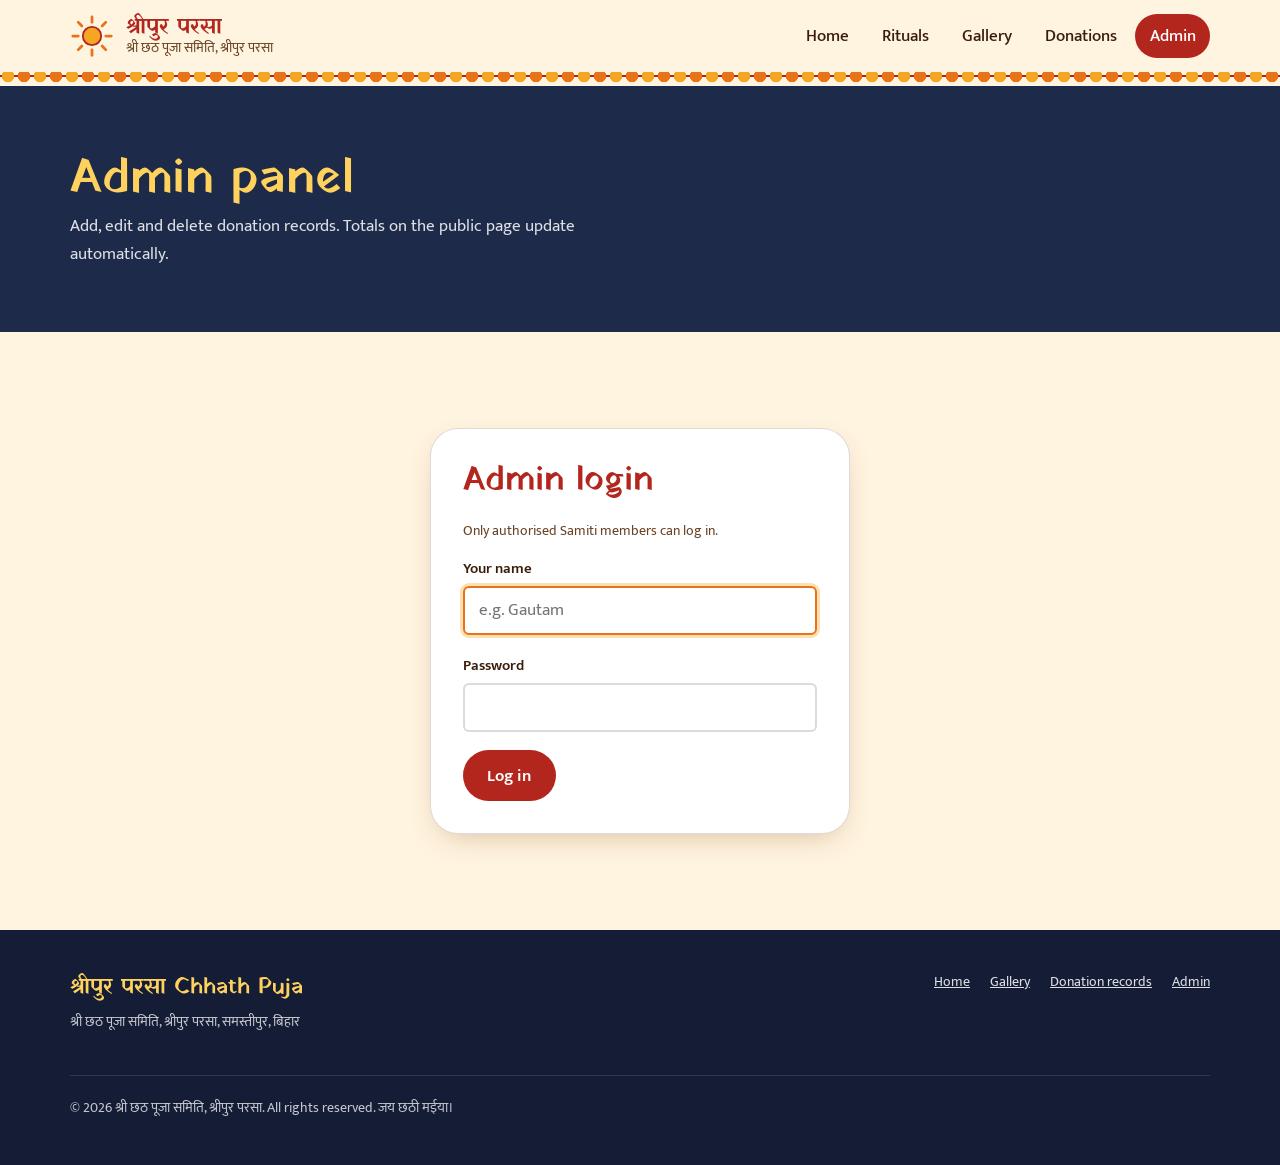
<file: admin.html>
<!DOCTYPE html>
<html lang="en-IN">

<head>
  <meta charset="UTF-8">
  <meta name="viewport" content="width=device-width, initial-scale=1">
  <meta name="robots" content="noindex, nofollow">
  <title>Admin Panel | Chhath Puja, Shreepur Parsa</title>
  <link rel="manifest" href="manifest.webmanifest">
  <meta name="theme-color" content="#B3261E">
  <link rel="apple-touch-icon" href="images/icons/apple-touch-icon.png">
  <meta name="apple-mobile-web-app-capable" content="yes">
  <meta name="apple-mobile-web-app-title" content="छठ पूजा">

  <link rel="preconnect" href="https://fonts.googleapis.com">
  <link rel="preconnect" href="https://fonts.gstatic.com" crossorigin>
  <link href="https://fonts.googleapis.com/css2?family=Mukta:wght@400;500;600;700&family=Yatra+One&display=swap"
    rel="stylesheet">

  <link rel="stylesheet" href="css/style.css">
  <link rel="stylesheet" href="css/extra.css">
</head>

<body data-page="admin">
  <a class="skip-link" href="#main">Skip to content</a>

  <!-- ===================== HEADER ===================== -->
  <header class="site-header">
    <div class="container header-inner">
      <a class="brand" href="index.html" aria-label="Home">
        <svg class="brand-sun" viewBox="0 0 48 48" aria-hidden="true">
          <g stroke="#e8731a" stroke-width="3" stroke-linecap="round">
            <line x1="24" y1="3" x2="24" y2="9" />
            <line x1="24" y1="39" x2="24" y2="45" />
            <line x1="3" y1="24" x2="9" y2="24" />
            <line x1="39" y1="24" x2="45" y2="24" />
            <line x1="9" y1="9" x2="13" y2="13" />
            <line x1="35" y1="35" x2="39" y2="39" />
            <line x1="39" y1="9" x2="35" y2="13" />
            <line x1="13" y1="35" x2="9" y2="39" />
          </g>
          <circle cx="24" cy="24" r="10" fill="#f5a623" stroke="#b3261e" stroke-width="2" />
        </svg>
        <span class="brand-text">
          <span class="brand-village" data-config="villageName">Shreepur Parsa</span>
          <span class="brand-samiti" data-config="samitiName">Shri Chhath Puja Samiti, Shreepur Parsa</span>
        </span>
      </a>

      <button class="nav-toggle" type="button" aria-expanded="false" aria-controls="site-nav">
        <span class="nav-toggle-bars" aria-hidden="true"></span>
        Menu
      </button>

      <nav class="site-nav" id="site-nav" aria-label="Main">
        <ul>
          <li><a href="index.html" data-nav="home">Home</a></li>
          <li><a href="index.html#rituals">Rituals</a></li>
          <li><a href="index.html#gallery">Gallery</a></li>
          <li><a href="donation.html" data-nav="donations">Donations</a></li>
          <li><a href="admin.html" data-nav="admin">Admin</a></li>
        </ul>
      </nav>
    </div>
    <div class="toran" aria-hidden="true"></div>
  </header>

  <main id="main">
    <section class="page-banner" aria-labelledby="page-title">
      <div class="container">
        <h1 id="page-title">Admin panel</h1>
        <p>Add, edit and delete donation records. Totals on the public page update automatically.</p>
      </div>
    </section>

    <!-- ===================== LOGIN ===================== -->
    <section class="section" id="loginSection">
      <div class="container">
        <form class="login-card" id="loginForm" novalidate>
          <h2>Admin login</h2>
          <p class="field-hint">Only authorised Samiti members can log in.</p>
          <p class="form-message" id="loginError" role="alert" hidden></p>
          <div class="field">
            <label for="usernameInput">Your name</label>
            <input id="usernameInput" type="text" autocomplete="username" autocapitalize="none" spellcheck="false"
              placeholder="e.g. Gautam" required>
          </div>
          <div class="field">
            <label for="passwordInput">Password</label>
            <input id="passwordInput" type="password" autocomplete="current-password" required>
          </div>
          <button class="btn btn-primary" type="submit">Log in</button>
        </form>
      </div>
    </section>

    <!-- ===================== DASHBOARD ===================== -->
    <section class="section" id="dashboard" hidden>
      <div class="container">

        <div class="admin-bar">
          <p>You are logged in as admin.</p>
          <div class="form-actions">
            <a class="btn btn-outline btn-small" href="donation.html">View public page</a>
            <button class="btn btn-primary btn-small" id="logoutBtn" type="button">Log out</button>
          </div>
        </div>

        <div class="admin-layout">

          <!-- Add / edit form -->
          <div class="panel panel-sticky" id="formPanel">
            <h2 id="formTitle">Add donation</h2>
            <form id="donationForm" novalidate>
              <input type="hidden" id="editingId">

              <div class="field">
                <label for="donorName">Donor name</label>
                <input id="donorName" type="text" maxlength="80" autocomplete="off" required
                  aria-describedby="nameError">
                <span class="field-error" id="nameError"></span>
              </div>

              <div class="field">
                <label for="donationAmount">Amount (₹)</label>
                <input id="donationAmount" type="text" inputmode="decimal" placeholder="e.g. 1100" required
                  aria-describedby="amountError">
                <span class="field-error" id="amountError"></span>
              </div>

              <div class="field-row">
                <div class="field">
                  <label for="donationDate">Date</label>
                  <input id="donationDate" type="date" required aria-describedby="dateError">
                  <span class="field-error" id="dateError"></span>
                </div>
                <div class="field">
                  <label for="donationYear">Chhath year</label>
                  <select id="donationYear" required aria-describedby="yearError"></select>
                  <span class="field-error" id="yearError"></span>
                </div>
              </div>

              <div class="form-actions">
                <button class="btn btn-primary" id="saveBtn" type="submit">Add donation</button>
                <button class="btn btn-outline" id="cancelEditBtn" type="button" hidden>Cancel editing</button>
              </div>
            </form>
          </div>

          <!-- Records and summaries -->
          <div>
            <div class="admin-section">
              <div class="toolbar">
                <div class="field">
                  <label for="filterYear">Show year</label>
                  <select id="filterYear"></select>
                </div>
                <div class="field">
                  <label for="searchRecords">Find a donor</label>
                  <input id="searchRecords" type="search" placeholder="Type a name" autocomplete="off">
                </div>
                <span class="toolbar-spacer"></span>
                <button class="btn btn-outline" id="exportBtn" type="button">Download CSV</button>
              </div>

              <div class="stats" aria-live="polite">
                <div class="stat">
                  <span class="stat-label">Total collection <span id="statScope"></span></span>
                  <span class="stat-value" id="statTotal">₹0</span>
                </div>
                <div class="stat">
                  <span class="stat-label">Total donors</span>
                  <span class="stat-value" id="statCount">0</span>
                </div>
                <div class="stat">
                  <span class="stat-label">Highest donation</span>
                  <span class="stat-value" id="statHighest">₹0</span>
                </div>
              </div>

              <div class="table-caption-row">
                <h2 id="recordsTitle">Donation records</h2>
                <span class="result-count" id="recordsCount"></span>
              </div>
              <div class="table-wrap">
                <table class="data-table" aria-labelledby="recordsTitle">
                  <thead>
                    <tr>
                      <th scope="col">Donor name</th>
                      <th scope="col" class="num">Amount</th>
                      <th scope="col">Date</th>
                      <th scope="col">Year</th>
                      <th scope="col"><span class="visually-hidden">Actions</span></th>
                    </tr>
                  </thead>
                  <tbody id="recordsBody"></tbody>
                </table>
              </div>
            </div>

            <div class="admin-section">
              <div class="table-caption-row">
                <h2 id="summaryTitle">Year-wise summary</h2>
              </div>
              <div class="table-wrap">
                <table class="data-table" aria-labelledby="summaryTitle">
                  <thead>
                    <tr>
                      <th scope="col">Year</th>
                      <th scope="col" class="num">Donors</th>
                      <th scope="col" class="num">Total collection</th>
                      <th scope="col" class="num">Highest</th>
                    </tr>
                  </thead>
                  <tbody id="summaryBody"></tbody>
                  <tfoot id="summaryFoot"></tfoot>
                </table>
              </div>
            </div>

            <div class="danger-zone">
              <h3>Testing tools</h3>
              <p>Use these while setting up the site. Download a CSV backup first, because these cannot be undone.</p>
              <div class="form-actions">
                <button class="btn btn-danger btn-small" id="resetSampleBtn" type="button">Replace all with sample
                  data</button>
                <button class="btn btn-danger btn-small" id="clearAllBtn" type="button">Delete all records</button>
              </div>
            </div>
          </div>
        </div>

        <p class="storage-note">
          Records are saved only in this browser on this device (LocalStorage). They are not shared with
          other phones or computers, and clearing browser data will erase them. Download a CSV backup regularly.
        </p>
      </div>
    </section>
  </main>

  <!-- ===================== FOOTER ===================== -->
  <footer class="site-footer">
    <div class="container">
      <div class="footer-inner">
        <div>
          <p class="footer-title"><span data-config="villageName">Shreepur Parsa</span> Chhath Puja</p>
          <p><span data-config="samitiName">Shri Chhath Puja Samiti, Shreepur Parsa</span>, <span
              data-config="district">Bhojpur, Bihar</span></p>
        </div>
        <ul class="footer-links">
          <li><a href="index.html">Home</a></li>
          <li><a href="index.html#gallery">Gallery</a></li>
          <li><a href="donation.html">Donation records</a></li>
          <li><a href="admin.html">Admin</a></li>
        </ul>
      </div>
      <p class="footer-bottom">
        © <span data-current-year>2026</span> <span data-config="samitiName">Shri Chhath Puja Samiti, Shreepur
          Parsa</span>. All rights reserved.
        <span lang="hi">जय छठी मईया।</span>
      </p>
    </div>
  </footer>

  <script src="js/main.js" defer></script>
  <script src="js/pwa.js" defer></script>
  <script src="js/admin.js" defer></script>
  <script src="js/hindi.js" defer></script>
  <script src="js/kharcha.js" defer></script>
  <script src="js/github-publish.js" defer></script>
  <script src="js/site-admin.js" defer></script>
  <script src="js/safe-publish.js" defer></script>
</body>

</html>
</file>
<file: css/style.css>
/* ==========================================================================
   Village Chhath Puja Website — style.css
   Shared by index.html, donation.html and admin.html

   Contents
   1.  Design tokens (colours, fonts, sizes)
   2.  Base / reset
   3.  Layout helpers
   4.  Header, navigation and toran (marigold garland) divider
   5.  Buttons
   6.  Home: hero
   7.  Home: introduction, four-day rituals, gallery, community
   8.  Inner page banner (donation + admin)
   9.  Stats, tables and filters
   10. Forms and admin panel
   11. Lightbox, toast, footer
   12. Responsive rules
   13. Reduced motion
   ========================================================================== */

/* 1. DESIGN TOKENS ------------------------------------------------------- */
:root {
  --sindoor: #b3261e;
  /* deep red: primary buttons, headings */
  --sindoor-dark: #8f1d17;
  --saffron: #e8731a;
  /* main festival orange */
  --marigold: #f5a623;
  /* garland yellow-orange */
  --turmeric: #ffd25e;
  /* light yellow highlights */
  --paper: #fff4df;
  /* page background */
  --paper-deep: #fbe4ba;
  /* soft panels */
  --river: #1e2a4a;
  /* evening river: dark bands, footer */
  --river-light: #2d3b63;
  --ink: #3a1c0c;
  /* body text */
  --ink-soft: #6b4426;
  /* secondary text */
  --white: #ffffff;
  --line: rgba(58, 28, 12, 0.16);
  --success: #2f6b2a;

  --font-display: "Yatra One", "Noto Sans Devanagari", "Mangal", Georgia, serif;
  --font-body: "Mukta", "Noto Sans Devanagari", system-ui, -apple-system, "Segoe UI", Roboto, sans-serif;

  --step--1: 0.875rem;
  --step-0: 1.0625rem;
  --step-1: 1.3rem;
  --step-2: clamp(1.6rem, 1.3rem + 1.2vw, 2.1rem);
  --step-3: clamp(2rem, 1.5rem + 2.4vw, 3rem);
  --step-hero: clamp(3.2rem, 1.6rem + 8vw, 8rem);

  --radius-small: 6px;
  --radius-medium: 14px;
  --radius-large: 28px;

  --container: 1140px;
  --shadow-warm: 0 10px 30px -12px rgba(122, 52, 10, 0.35);
}

/* 2. BASE / RESET ------------------------------------------------------- */
*,
*::before,
*::after {
  box-sizing: border-box;
}

html {
  scroll-behavior: smooth;
  scroll-padding-top: 90px;
  /* keeps anchored sections clear of the sticky header */
}

body {
  margin: 0;
  font-family: var(--font-body);
  font-size: var(--step-0);
  line-height: 1.65;
  color: var(--ink);
  background: var(--paper);
  -webkit-font-smoothing: antialiased;
}

img {
  max-width: 100%;
  display: block;
}

h1,
h2,
h3 {
  font-family: var(--font-display);
  font-weight: 400;
  line-height: 1.2;
  margin: 0 0 0.5em;
  color: var(--sindoor);
}

h2 {
  font-size: var(--step-3);
}

h3 {
  font-size: var(--step-1);
}

p {
  margin: 0 0 1em;
}

a {
  color: var(--sindoor);
}

:focus-visible {
  outline: 3px solid var(--marigold);
  outline-offset: 3px;
  border-radius: 4px;
}

.skip-link {
  position: absolute;
  left: 1rem;
  top: -100px;
  z-index: 200;
  padding: 0.6rem 1rem;
  background: var(--river);
  color: var(--white);
  border-radius: var(--radius-small);
}

.skip-link:focus {
  top: 1rem;
}

.visually-hidden {
  position: absolute !important;
  width: 1px;
  height: 1px;
  overflow: hidden;
  clip: rect(0 0 0 0);
  white-space: nowrap;
}

[hidden] {
  display: none !important;
}

/* 3. LAYOUT HELPERS ----------------------------------------------------- */
.container {
  width: min(100% - 2.5rem, var(--container));
  margin-inline: auto;
}

.section {
  padding-block: clamp(3.5rem, 8vw, 6rem);
}

.section-intro {
  max-width: 62ch;
  margin-bottom: 2.5rem;
  color: var(--ink-soft);
}

/* 4. HEADER, NAVIGATION, TORAN ----------------------------------------- */
.site-header {
  position: sticky;
  top: 0;
  z-index: 100;
  background: var(--paper);
}

.header-inner {
  display: flex;
  align-items: center;
  justify-content: space-between;
  gap: 1rem;
  min-height: 72px;
}

.brand {
  display: flex;
  align-items: center;
  gap: 0.75rem;
  text-decoration: none;
  color: var(--ink);
}

.brand-sun {
  width: 44px;
  height: 44px;
  flex-shrink: 0;
}

.brand-text {
  display: flex;
  flex-direction: column;
  line-height: 1.15;
}

.brand-village {
  font-family: var(--font-display);
  font-size: 1.35rem;
  color: var(--sindoor);
}

.brand-samiti {
  font-size: var(--step--1);
  color: var(--ink-soft);
}

.site-nav ul {
  display: flex;
  gap: 0.25rem;
  list-style: none;
  margin: 0;
  padding: 0;
}

.site-nav a {
  display: block;
  padding: 0.5rem 0.9rem;
  border-radius: 999px;
  text-decoration: none;
  font-weight: 500;
  color: var(--ink);
  transition: background-color 0.2s ease, color 0.2s ease;
}

.site-nav a:hover {
  background: var(--paper-deep);
}

.site-nav a[aria-current="page"] {
  background: var(--sindoor);
  color: var(--white);
}

.nav-toggle {
  display: none;
  align-items: center;
  gap: 0.5rem;
  padding: 0.5rem 0.9rem;
  border: 2px solid var(--sindoor);
  border-radius: 999px;
  background: transparent;
  color: var(--sindoor);
  font: inherit;
  font-weight: 600;
  cursor: pointer;
}

.nav-toggle-bars,
.nav-toggle-bars::before,
.nav-toggle-bars::after {
  display: block;
  width: 18px;
  height: 2px;
  background: currentColor;
  border-radius: 2px;
  transition: transform 0.2s ease;
}

.nav-toggle-bars {
  position: relative;
}

.nav-toggle-bars::before,
.nav-toggle-bars::after {
  content: "";
  position: absolute;
  left: 0;
}

.nav-toggle-bars::before {
  top: -6px;
}

.nav-toggle-bars::after {
  top: 6px;
}

.nav-toggle[aria-expanded="true"] .nav-toggle-bars {
  background: transparent;
}

.nav-toggle[aria-expanded="true"] .nav-toggle-bars::before {
  transform: translateY(6px) rotate(45deg);
}

.nav-toggle[aria-expanded="true"] .nav-toggle-bars::after {
  transform: translateY(-6px) rotate(-45deg);
}

/* Toran: a strip of alternating marigold and saffron flowers,
   like the garlands hung over doorways and ghats during the festival. */
.toran {
  height: 14px;
  background:
    radial-gradient(circle at 8px 4px, var(--marigold) 6px, transparent 6.5px) 0 0 / 32px 14px repeat-x,
    radial-gradient(circle at 24px 4px, var(--saffron) 6px, transparent 6.5px) 0 0 / 32px 14px repeat-x,
    linear-gradient(var(--sindoor), var(--sindoor)) 0 3px / 100% 2px no-repeat;
}

/* 5. BUTTONS ------------------------------------------------------------ */
.btn {
  display: inline-flex;
  align-items: center;
  justify-content: center;
  gap: 0.5rem;
  min-height: 46px;
  padding: 0.6rem 1.4rem;
  border: 2px solid transparent;
  border-radius: 999px;
  font: inherit;
  font-weight: 600;
  text-decoration: none;
  cursor: pointer;
  transition: background-color 0.2s ease, color 0.2s ease, border-color 0.2s ease;
}

.btn-primary {
  background: var(--sindoor);
  color: var(--white);
}

.btn-primary:hover {
  background: var(--sindoor-dark);
}

.btn-gold {
  background: var(--marigold);
  color: var(--ink);
}

.btn-gold:hover {
  background: var(--turmeric);
}

.btn-outline {
  background: transparent;
  border-color: var(--sindoor);
  color: var(--sindoor);
}

.btn-outline:hover {
  background: var(--paper-deep);
}

.btn-light-outline {
  background: transparent;
  border-color: rgba(255, 255, 255, 0.7);
  color: var(--white);
}

.btn-light-outline:hover {
  background: rgba(255, 255, 255, 0.12);
}

.btn-small {
  min-height: 36px;
  padding: 0.3rem 0.9rem;
  font-size: var(--step--1);
}

.btn-danger {
  background: transparent;
  border-color: var(--sindoor);
  color: var(--sindoor);
}

.btn-danger:hover {
  background: var(--sindoor);
  color: var(--white);
}

.btn:disabled {
  opacity: 0.55;
  cursor: not-allowed;
}

/* 6. HOME: HERO ----------------------------------------------------------- */
.hero {
  position: relative;
  min-height: min(88vh, 820px);
  display: grid;
  align-items: end;
  overflow: hidden;
  color: var(--white);
  background: var(--river);
}

.hero-image {
  position: absolute;
  inset: 0;
  width: 100%;
  height: 100%;
  object-fit: cover;
}

/* Darkens the lower part of the photo so the text stays readable */
.hero::after {
  content: "";
  position: absolute;
  inset: 0;
  background: linear-gradient(to top, rgba(20, 16, 40, 0.88) 0%, rgba(20, 16, 40, 0.45) 45%, rgba(20, 16, 40, 0) 75%);
}

.hero-content {
  position: relative;
  z-index: 1;
  padding-block: 4rem 4.5rem;
  animation: hero-rise 1.4s cubic-bezier(0.2, 0.7, 0.2, 1) both;
}

.hero-place {
  font-size: var(--step-1);
  font-weight: 500;
  color: var(--turmeric);
  margin-bottom: 0.25rem;
}

.hero-title {
  font-size: var(--step-hero);
  line-height: 1.05;
  color: #ffe7a8;
  margin: 0 0 0.3em;
  text-shadow: 0 4px 30px rgba(232, 115, 26, 0.55);
}

.hero-text {
  max-width: 52ch;
  font-size: var(--step-1);
  line-height: 1.55;
  color: rgba(255, 255, 255, 0.92);
}

.hero-actions {
  display: flex;
  flex-wrap: wrap;
  gap: 0.75rem;
  margin-top: 1.75rem;
}

@keyframes hero-rise {
  from {
    opacity: 0;
    transform: translateY(40px);
  }

  to {
    opacity: 1;
    transform: translateY(0);
  }
}

/* 7. HOME SECTIONS ------------------------------------------------------- */

/* Introduction: two columns of text */
.intro-grid {
  display: grid;
  grid-template-columns: 1fr 1fr;
  gap: clamp(2rem, 5vw, 4.5rem);
}

.intro-grid p {
  max-width: 60ch;
}

.intro-highlight {
  padding: 1.75rem;
  border-radius: var(--radius-large) var(--radius-small) var(--radius-large) var(--radius-small);
  background: var(--paper-deep);
  border-left: 6px solid var(--saffron);
}

.intro-highlight h3 {
  margin-top: 0;
}

/* Four days of Chhath: a real sequence, so the days are numbered */
.rituals {
  background: var(--white);
  border-block: 1px solid var(--line);
}

.ritual-steps {
  display: grid;
  grid-template-columns: repeat(4, 1fr);
  gap: 0;
  list-style: none;
  margin: 0;
  padding: 0;
  counter-reset: day;
}

.ritual-step {
  position: relative;
  padding: 2.75rem 1.5rem 0 0;
  counter-increment: day;
}

/* The line linking the four days */
.ritual-step::before {
  content: "";
  position: absolute;
  top: 18px;
  left: 0;
  right: 0;
  height: 3px;
  background: var(--marigold);
}

/* The numbered dot on the line */
.ritual-step::after {
  content: counter(day);
  position: absolute;
  top: 0;
  left: 0;
  width: 38px;
  height: 38px;
  display: grid;
  place-items: center;
  border-radius: 50%;
  background: var(--saffron);
  color: var(--white);
  font-family: var(--font-display);
  font-size: 1.15rem;
  box-shadow: 0 0 0 5px var(--white);
}

.ritual-step:last-child::before {
  right: auto;
  width: 38px;
}

.ritual-name {
  font-family: var(--font-display);
  font-size: var(--step-1);
  color: var(--sindoor);
  margin-bottom: 0.1rem;
}

.ritual-hindi {
  display: block;
  font-size: var(--step--1);
  color: var(--ink-soft);
  margin-bottom: 0.6rem;
}

.ritual-step p {
  font-size: 0.98rem;
  color: var(--ink-soft);
}

/* Gallery */
.gallery-grid {
  display: grid;
  grid-template-columns: repeat(3, 1fr);
  grid-auto-rows: 220px;
  gap: 0.9rem;
}

.gallery-item {
  margin: 0;
  position: relative;
  border-radius: var(--radius-medium);
  overflow: hidden;
  background: var(--paper-deep);
}

.gallery-item.is-wide {
  grid-column: span 2;
}

.gallery-item.is-tall {
  grid-row: span 2;
}

.gallery-open {
  display: block;
  width: 100%;
  height: 100%;
  padding: 0;
  border: 0;
  background: none;
  cursor: zoom-in;
}

.gallery-open img {
  width: 100%;
  height: 100%;
  object-fit: cover;
  transition: transform 0.4s ease;
}

.gallery-open:hover img {
  transform: scale(1.04);
}

.gallery-item figcaption {
  position: absolute;
  left: 0;
  right: 0;
  bottom: 0;
  padding: 1.5rem 1rem 0.7rem;
  background: linear-gradient(to top, rgba(20, 16, 40, 0.8), transparent);
  color: var(--white);
  font-size: var(--step--1);
  pointer-events: none;
}

/* Shown in place of a gallery photo that has not been added yet */
.photo-placeholder {
  height: 100%;
  display: flex;
  flex-direction: column;
  align-items: center;
  justify-content: center;
  gap: 0.35rem;
  padding: 1rem;
  text-align: center;
  color: var(--ink-soft);
  background:
    repeating-linear-gradient(45deg, rgba(245, 166, 35, 0.12) 0 12px, transparent 12px 24px),
    var(--paper-deep);
  border: 2px dashed rgba(179, 38, 30, 0.35);
  border-radius: inherit;
}

.photo-placeholder strong {
  color: var(--sindoor);
  font-weight: 600;
}

.photo-placeholder code {
  font-size: 0.8rem;
  background: rgba(255, 255, 255, 0.7);
  padding: 0.1rem 0.4rem;
  border-radius: 4px;
}

.gallery-item.is-empty figcaption {
  display: none;
}

/* Community participation band */
.community {
  background: var(--river);
  color: rgba(255, 255, 255, 0.9);
}

.community h2 {
  color: var(--turmeric);
}

.community .section-intro {
  color: rgba(255, 255, 255, 0.78);
}

.community-grid {
  display: grid;
  grid-template-columns: 1.3fr 1fr;
  gap: clamp(2rem, 5vw, 4rem);
  align-items: start;
}

.ways-list {
  list-style: none;
  margin: 0;
  padding: 0;
  display: grid;
  gap: 1.25rem;
}

.ways-list li {
  padding-left: 1.5rem;
  border-left: 3px solid var(--marigold);
}

.ways-list h3 {
  color: var(--white);
  margin-bottom: 0.2rem;
}

.ways-list p {
  margin: 0;
  color: rgba(255, 255, 255, 0.75);
}

.donation-callout {
  padding: 2rem;
  border-radius: var(--radius-large);
  background: var(--river-light);
  border: 1px solid rgba(255, 210, 94, 0.3);
}

.donation-callout h3 {
  color: var(--turmeric);
}

.callout-figure {
  font-family: var(--font-display);
  font-size: var(--step-3);
  color: var(--white);
  line-height: 1.1;
  margin: 0.25rem 0 0.25rem;
}

.callout-note {
  color: rgba(255, 255, 255, 0.72);
  font-size: var(--step--1);
}

/* 8. INNER PAGE BANNER --------------------------------------------------- */
.page-banner {
  background: var(--river);
  color: rgba(255, 255, 255, 0.85);
  padding-block: clamp(2.5rem, 6vw, 4rem);
}

.page-banner h1 {
  font-size: var(--step-3);
  color: var(--turmeric);
  margin-bottom: 0.3rem;
}

.page-banner p {
  max-width: 60ch;
  margin: 0;
}

/* 9. STATS, TABLES, FILTERS ---------------------------------------------- */
.toolbar {
  display: flex;
  flex-wrap: wrap;
  align-items: end;
  gap: 1rem;
  margin-bottom: 1.75rem;
}

.toolbar .field {
  margin: 0;
}

.toolbar-spacer {
  flex: 1;
}

.stats {
  display: grid;
  grid-template-columns: repeat(3, 1fr);
  gap: 1rem;
  margin-bottom: 2rem;
}

.stat {
  padding: 1.25rem 1.5rem;
  background: var(--white);
  border: 1px solid var(--line);
  border-radius: var(--radius-medium);
}

.stat:first-child {
  background: var(--sindoor);
  border-color: var(--sindoor);
  color: var(--white);
}

.stat-label {
  display: block;
  font-size: var(--step--1);
  color: var(--ink-soft);
}

.stat:first-child .stat-label {
  color: rgba(255, 255, 255, 0.85);
}

.stat-value {
  display: block;
  font-family: var(--font-display);
  font-size: var(--step-2);
  line-height: 1.2;
  margin-top: 0.2rem;
}

.table-caption-row {
  display: flex;
  flex-wrap: wrap;
  justify-content: space-between;
  align-items: baseline;
  gap: 0.5rem;
  margin-bottom: 0.75rem;
}

.table-caption-row h2 {
  font-size: var(--step-2);
  margin: 0;
}

.result-count {
  color: var(--ink-soft);
  font-size: var(--step--1);
}

.table-wrap {
  overflow-x: auto;
  background: var(--white);
  border: 1px solid var(--line);
  border-radius: var(--radius-medium);
}

.data-table {
  width: 100%;
  border-collapse: collapse;
  font-size: 1rem;
}

.data-table th,
.data-table td {
  padding: 0.8rem 1rem;
  text-align: left;
  border-bottom: 1px solid var(--line);
  vertical-align: middle;
}

.data-table thead th {
  background: var(--paper-deep);
  color: var(--ink);
  font-weight: 600;
  white-space: nowrap;
}

.data-table tbody tr:nth-child(even) {
  background: #fffaf0;
}

.data-table tbody tr:last-child td {
  border-bottom: 0;
}

.data-table .num {
  text-align: right;
  font-variant-numeric: tabular-nums;
  white-space: nowrap;
}

.data-table tfoot td {
  font-weight: 700;
  background: var(--paper-deep);
  border-top: 2px solid var(--saffron);
  border-bottom: 0;
}

.row-actions {
  display: flex;
  gap: 0.5rem;
  justify-content: flex-end;
}

.empty-row td {
  text-align: center;
  padding: 2.5rem 1rem;
  color: var(--ink-soft);
}

.storage-note {
  margin-top: 1.5rem;
  padding: 1rem 1.25rem;
  border-radius: var(--radius-medium);
  background: var(--paper-deep);
  color: var(--ink-soft);
  font-size: var(--step--1);
}

/* 10. FORMS AND ADMIN ---------------------------------------------------- */
.field {
  display: flex;
  flex-direction: column;
  gap: 0.3rem;
  margin-bottom: 1.1rem;
}

.field label {
  font-weight: 600;
  font-size: 0.95rem;
}

.field input,
.field select {
  min-height: 46px;
  padding: 0.55rem 0.85rem;
  border: 2px solid var(--line);
  border-radius: var(--radius-small);
  background: var(--white);
  color: var(--ink);
  font: inherit;
}

.field input:focus,
.field select:focus {
  border-color: var(--saffron);
  outline: none;
  box-shadow: 0 0 0 3px rgba(245, 166, 35, 0.35);
}

.field input.is-invalid,
.field select.is-invalid {
  border-color: var(--sindoor);
}

.field-hint {
  font-size: var(--step--1);
  color: var(--ink-soft);
}

.field-error {
  min-height: 1.2em;
  font-size: var(--step--1);
  color: var(--sindoor);
  font-weight: 600;
}

.field-row {
  display: grid;
  grid-template-columns: 1fr 1fr;
  gap: 0 1rem;
}

.login-card {
  max-width: 420px;
  margin: 0 auto;
  padding: 2rem;
  background: var(--white);
  border: 1px solid var(--line);
  border-radius: var(--radius-large);
  box-shadow: var(--shadow-warm);
}

.login-card h2 {
  font-size: var(--step-2);
}

.form-message {
  margin: 0 0 1rem;
  font-weight: 600;
  color: var(--sindoor);
}

.admin-layout {
  display: grid;
  grid-template-columns: minmax(280px, 380px) 1fr;
  gap: 2rem;
  align-items: start;
}

.panel {
  padding: 1.75rem;
  background: var(--white);
  border: 1px solid var(--line);
  border-radius: var(--radius-medium);
}

.panel h2 {
  font-size: var(--step-2);
}

.panel-sticky {
  position: sticky;
  top: 100px;
}

.panel.is-editing {
  border-color: var(--saffron);
  box-shadow: 0 0 0 3px rgba(245, 166, 35, 0.35);
}

.form-actions {
  display: flex;
  flex-wrap: wrap;
  gap: 0.75rem;
}

.admin-bar {
  display: flex;
  flex-wrap: wrap;
  align-items: center;
  justify-content: space-between;
  gap: 1rem;
  margin-bottom: 2rem;
}

.admin-bar p {
  margin: 0;
}

.admin-section+.admin-section {
  margin-top: 2.5rem;
}

.danger-zone {
  margin-top: 2.5rem;
  padding: 1.25rem 1.5rem;
  border: 2px dashed rgba(179, 38, 30, 0.4);
  border-radius: var(--radius-medium);
}

.danger-zone h3 {
  font-size: 1.1rem;
}

.danger-zone p {
  color: var(--ink-soft);
  font-size: var(--step--1);
}

/* 11. LIGHTBOX, TOAST, FOOTER ------------------------------------------- */
.lightbox {
  max-width: min(92vw, 1000px);
  padding: 0;
  border: 0;
  border-radius: var(--radius-medium);
  background: var(--river);
  color: var(--white);
}

.lightbox::backdrop {
  background: rgba(15, 12, 30, 0.85);
}

.lightbox img {
  max-height: 78vh;
  width: 100%;
  object-fit: contain;
}

.lightbox-bar {
  display: flex;
  justify-content: space-between;
  align-items: center;
  gap: 1rem;
  padding: 0.75rem 1rem;
}

.lightbox-bar p {
  margin: 0;
}

.toast {
  position: fixed;
  left: 50%;
  bottom: 1.5rem;
  z-index: 300;
  max-width: calc(100% - 2rem);
  padding: 0.85rem 1.4rem;
  border-radius: 999px;
  background: var(--river);
  color: var(--white);
  font-weight: 600;
  box-shadow: var(--shadow-warm);
  transform: translate(-50%, 150%);
  opacity: 0;
  transition: transform 0.3s ease, opacity 0.3s ease;
}

.toast.is-visible {
  transform: translate(-50%, 0);
  opacity: 1;
}

.toast.is-error {
  background: var(--sindoor);
}

.toast.is-success {
  background: var(--success);
}

.site-footer {
  background: #151d36;
  color: rgba(255, 255, 255, 0.75);
  padding-block: 2.5rem 2rem;
  font-size: var(--step--1);
}

.footer-inner {
  display: flex;
  flex-wrap: wrap;
  justify-content: space-between;
  gap: 1.5rem;
}

.footer-title {
  font-family: var(--font-display);
  font-size: 1.4rem;
  color: var(--turmeric);
  margin-bottom: 0.2rem;
}

.footer-links {
  display: flex;
  flex-wrap: wrap;
  gap: 0.5rem 1.25rem;
  list-style: none;
  margin: 0;
  padding: 0;
}

.footer-links a {
  color: rgba(255, 255, 255, 0.85);
}

.footer-links a:hover {
  color: var(--turmeric);
}

.footer-bottom {
  margin-top: 1.75rem;
  padding-top: 1.25rem;
  border-top: 1px solid rgba(255, 255, 255, 0.12);
}

/* 12. RESPONSIVE --------------------------------------------------------- */
@media (max-width: 960px) {
  .ritual-steps {
    grid-template-columns: 1fr 1fr;
    row-gap: 2rem;
  }

  .ritual-step:nth-child(2)::before,
  .ritual-step:last-child::before {
    right: auto;
    width: 38px;
  }

  .admin-layout {
    grid-template-columns: 1fr;
  }

  .panel-sticky {
    position: static;
  }

  .community-grid {
    grid-template-columns: 1fr;
  }
}

@media (max-width: 760px) {

  /* Mobile navigation: collapsible menu */
  .nav-toggle {
    display: inline-flex;
  }

  .site-nav {
    position: absolute;
    top: 100%;
    left: 0;
    right: 0;
    background: var(--paper);
    border-bottom: 3px solid var(--marigold);
    box-shadow: var(--shadow-warm);
    display: none;
  }

  .site-nav.is-open {
    display: block;
  }

  .site-nav ul {
    flex-direction: column;
    padding: 0.75rem 1.25rem 1.25rem;
  }

  .site-nav a {
    padding: 0.75rem 1rem;
    border-radius: var(--radius-small);
  }

  .brand-samiti {
    display: none;
  }

  .intro-grid {
    grid-template-columns: 1fr;
  }

  .gallery-grid {
    grid-template-columns: 1fr 1fr;
    grid-auto-rows: 170px;
  }

  .gallery-item.is-wide {
    grid-column: span 2;
  }

  .stats {
    grid-template-columns: 1fr;
  }

  .field-row {
    grid-template-columns: 1fr;
  }
}

@media (max-width: 640px) {
  .ritual-steps {
    grid-template-columns: 1fr;
  }

  .ritual-step::before {
    display: none;
  }

  .ritual-step {
    padding: 0 0 0 3.5rem;
  }

  /* Tables turn into stacked cards on phones */
  .data-table thead {
    display: none;
  }

  .data-table,
  .data-table tbody,
  .data-table tfoot,
  .data-table tr,
  .data-table td {
    display: block;
    width: 100%;
  }

  .data-table tr {
    padding: 0.6rem 0.25rem;
    border-bottom: 1px solid var(--line);
  }

  .data-table td {
    display: flex;
    justify-content: space-between;
    gap: 1rem;
    padding: 0.35rem 0.85rem;
    border: 0;
    text-align: right;
  }

  .data-table td::before {
    content: attr(data-label);
    font-weight: 600;
    color: var(--ink-soft);
    text-align: left;
  }

  .data-table .num {
    text-align: right;
  }

  .data-table tfoot td {
    border-top: 0;
  }

  .data-table tfoot tr {
    border-top: 2px solid var(--saffron);
  }

  .empty-row td {
    justify-content: center;
    text-align: center;
  }

  .empty-row td::before {
    display: none;
  }

  .row-actions {
    justify-content: flex-end;
  }

  .row-actions::before {
    display: none;
  }

  .toolbar {
    flex-direction: column;
    align-items: stretch;
  }
}

/* 13. REDUCED MOTION ---------------------------------------------------- */
@media (prefers-reduced-motion: reduce) {
  html {
    scroll-behavior: auto;
  }

  *,
  *::before,
  *::after {
    animation-duration: 0.01ms !important;
    animation-iteration-count: 1 !important;
    transition-duration: 0.01ms !important;
  }
}

/* ==========================================================================
   POSTER HERO — shows the full main photo with nothing cut,
   with the text and buttons in a band below it
   ========================================================================== */
.hero.hero--poster {
  display: block;
  min-height: 0;
}

.hero--poster .hero-image {
  position: static;
  width: 100%;
  height: auto;
  object-fit: contain;
}

/* No dark shading over the poster */
.hero--poster::after {
  display: none;
}

.hero--poster .hero-content {
  padding-block: 1.75rem 2.25rem;
}

.hero--poster .hero-text {
  margin-bottom: 0;
}

/* ==========================================================================
   FOUNDERS (index.html) — round photos with names
   ========================================================================== */
.founders {
  background: var(--white);
  border-block: 1px solid var(--line);
  text-align: center;
}

.founders .section-intro {
  margin-inline: auto;
}

.founder-grid {
  display: flex;
  flex-wrap: wrap;
  justify-content: center;
  align-items: flex-end;
  gap: clamp(1.5rem, 5vw, 4rem);
}

.founder-card {
  margin: 0;
  width: 220px;
}

/* Round photo with a marigold ring */
.founder-photo {
  width: 170px;
  height: 170px;
  margin: 0 auto 1rem;
  padding: 6px;
  border-radius: 50%;
  background: conic-gradient(var(--marigold), var(--saffron), var(--sindoor), var(--saffron), var(--marigold));
  box-shadow: var(--shadow-warm);
}

.founder-photo img {
  width: 100%;
  height: 100%;
  border-radius: 50%;
  border: 4px solid var(--white);
  object-fit: cover;
  object-position: center 25%;
  /* keeps the face in view */
  background: var(--paper-deep);
}

/* The founder's photo is a little bigger */
.founder-card.is-founder .founder-photo {
  width: 200px;
  height: 200px;
}

.founder-role {
  display: inline-block;
  padding: 0.15rem 0.8rem;
  margin-bottom: 0.4rem;
  border-radius: 999px;
  background: var(--paper-deep);
  color: var(--sindoor);
  font-size: var(--step--1);
  font-weight: 600;
}

.founder-card.is-founder .founder-role {
  background: var(--sindoor);
  color: var(--white);
}

.founder-name {
  display: block;
  font-family: var(--font-display);
  font-weight: 400;
  font-size: var(--step-1);
  color: var(--ink);
  line-height: 1.3;
}

@media (max-width: 640px) {
  .founder-grid {
    align-items: center;
  }

  .founder-card {
    width: 100%;
    max-width: 260px;
  }
}

/* All founder photos the same size */
.founder-card .founder-photo {
  width: 180px !important;
  height: 180px !important;
}
</file>
<file: css/extra.css>
/* extra.css — styles for Hindi tools, import/publish and kharcha.
   Linked from admin.html and donation.html after style.css. */

/* ==========================================================================
   HINDI TOOLS (admin.html): English → Hindi names, import, publish
   ========================================================================== */
.tools-panel {
  margin-bottom: 2rem;
}

.tools-grid {
  display: grid;
  grid-template-columns: 1.2fr 1fr;
  gap: 2rem;
  align-items: start;
}

.tools-panel h2 {
  font-size: var(--step-2);
}

.publish-box {
  padding: 1.25rem 1.5rem;
  border-radius: var(--radius-medium);
  background: var(--paper-deep);
  border-left: 5px solid var(--sindoor);
}

.publish-steps {
  padding-left: 1.25rem;
  font-size: 0.95rem;
  color: var(--ink-soft);
}

.publish-steps li { margin-bottom: 0.3rem; }

.check-field {
  justify-content: flex-end;
}

.check-field label {
  display: flex;
  align-items: center;
  gap: 0.5rem;
  min-height: 46px;
  font-weight: 600;
  cursor: pointer;
}

.check-field input {
  width: 20px;
  height: 20px;
  min-height: 0;
  accent-color: var(--sindoor);
}

.field input[type="file"] {
  padding: 0.5rem;
  background: var(--paper);
  cursor: pointer;
}

/* Import preview */
.import-preview {
  margin-top: 2rem;
  padding-top: 1.5rem;
  border-top: 1px solid var(--line);
}

.import-table input.import-name {
  width: 100%;
  min-width: 140px;
  min-height: 38px;
  padding: 0.3rem 0.6rem;
  border: 2px solid var(--line);
  border-radius: var(--radius-small);
  font: inherit;
  background: var(--white);
}

.import-table input.import-name:focus {
  border-color: var(--saffron);
  outline: none;
}

.import-ok .import-status { color: var(--success); font-weight: 600; }
.import-error .import-status { color: var(--sindoor); font-weight: 600; }
.import-duplicate .import-status { color: var(--ink-soft); }
.import-table tr.import-error { background: #fdecea !important; }
.import-table tr.import-duplicate { opacity: 0.7; }

.import-table td:nth-child(5) { white-space: nowrap; }

.import-actions {
  margin-top: 1.25rem;
}

/* Hindi name suggestions under the name box */
.hindi-suggestions {
  display: flex;
  flex-wrap: wrap;
  gap: 0.4rem;
}

.hindi-suggestions:empty { display: none; }

.hindi-chip {
  min-height: 34px;
  padding: 0.2rem 0.8rem;
  border: 2px solid var(--marigold);
  border-radius: 999px;
  background: var(--white);
  color: var(--ink);
  font: inherit;
  font-size: 0.95rem;
  cursor: pointer;
}

.hindi-chip:hover { background: var(--paper-deep); }

@media (max-width: 960px) {
  .tools-grid { grid-template-columns: 1fr; }
  .check-field { justify-content: flex-start; }
}

/* ==========================================================================
   खर्चा कितना हुआ (donation.html)
   ========================================================================== */
.kharcha-section {
  background: var(--white);
  border-top: 1px solid var(--line);
}

.kharcha-stats {
  display: grid;
  grid-template-columns: repeat(3, 1fr);
  gap: 1rem;
  margin-bottom: 2rem;
}

.kharcha-stat {
  padding: 1.25rem 1.5rem;
  border-radius: var(--radius-medium);
  background: var(--paper);
  border: 1px solid var(--line);
}

.kharcha-stat .stat-value {
  display: block;
  font-family: var(--font-display);
  font-size: var(--step-2);
  line-height: 1.2;
  margin-top: 0.2rem;
}

.kharcha-stat.is-spent {
  background: var(--sindoor);
  border-color: var(--sindoor);
  color: var(--white);
}

.kharcha-stat.is-spent .stat-label { color: rgba(255, 255, 255, 0.85); }

.kharcha-stat.is-left {
  background: #eaf5e7;
  border-color: #b9dbb2;
}

.kharcha-stat.is-left .stat-value { color: var(--success); }

.kharcha-stat.is-loss .stat-value { color: var(--sindoor); }

.kharcha-subtitle {
  font-size: var(--step-1);
  margin: 0;
}

.kharcha-share-col { min-width: 150px; }

.kharcha-bar {
  display: inline-block;
  width: 100px;
  height: 10px;
  margin-right: 0.5rem;
  vertical-align: middle;
  border-radius: 999px;
  background: var(--paper-deep);
  overflow: hidden;
}

.kharcha-bar span {
  display: block;
  height: 100%;
  border-radius: 999px;
  background: var(--saffron);
}

.kharcha-percent {
  font-size: var(--step--1);
  color: var(--ink-soft);
  font-variant-numeric: tabular-nums;
}

.kharcha-empty {
  padding: 1.5rem;
  border-radius: var(--radius-medium);
  background: var(--paper);
  color: var(--ink-soft);
  text-align: center;
}

@media (max-width: 760px) {
  .kharcha-stats { grid-template-columns: 1fr; }
}

@media (max-width: 640px) {
  .kharcha-share-col { min-width: 0; }
  .kharcha-table td.kharcha-share-col:empty { display: none; }
}

/* ---------- Kharcha in the admin panel ---------- */
.kharcha-admin {
  margin-top: 2.5rem;
}

.kharcha-admin-head {
  display: flex;
  flex-wrap: wrap;
  justify-content: space-between;
  align-items: flex-end;
  gap: 1rem;
  margin-bottom: 1.5rem;
}

.kharcha-admin-head h2 { margin-bottom: 0.2rem; }
.kharcha-admin-head .field { margin: 0; min-width: 140px; }

.kharcha-stats-4 { grid-template-columns: repeat(4, 1fr); }

.kharcha-admin-grid {
  display: grid;
  grid-template-columns: 1.3fr 1fr;
  gap: 1.5rem;
  align-items: start;
  margin-bottom: 1.5rem;
}

.kharcha-form h3,
.kharcha-admin .publish-box h3 {
  font-size: var(--step-1);
}

.kharcha-unpublished {
  padding: 0.5rem 0.75rem;
  border-radius: var(--radius-small);
  background: #fff3cd;
  color: #7a5200;
  font-weight: 600;
  font-size: var(--step--1);
}

.kharcha-other-option { margin-bottom: 1rem; }
.kharcha-other-option label { min-height: 0; font-weight: 500; }

.visibility-toggle {
  min-height: 36px;
  padding: 0.25rem 0.85rem;
  border-radius: 999px;
  border: 2px solid transparent;
  font: inherit;
  font-size: 0.9rem;
  font-weight: 600;
  white-space: nowrap;
  cursor: pointer;
}

.visibility-toggle.is-on {
  background: #eaf5e7;
  border-color: #b9dbb2;
  color: var(--success);
}

.visibility-toggle.is-off {
  background: var(--paper-deep);
  border-color: var(--line);
  color: var(--ink-soft);
}

.kharcha-table tr.is-hidden-item td:not(:nth-child(5)):not(:last-child) {
  color: var(--ink-soft);
  text-decoration: line-through;
  text-decoration-color: rgba(107, 68, 38, 0.4);
}

.kharcha-village-view {
  margin-top: 1rem;
  padding: 0.75rem 1rem;
  border-radius: var(--radius-medium);
  background: var(--paper-deep);
  color: var(--ink-soft);
  font-size: var(--step--1);
}

.kharcha-village-view:empty { display: none; }

@media (max-width: 960px) {
  .kharcha-admin-grid { grid-template-columns: 1fr; }
  .kharcha-stats-4 { grid-template-columns: 1fr 1fr; }
}

@media (max-width: 760px) {
  .kharcha-stats-4 { grid-template-columns: 1fr; }
}

/* ---------- Bill photos ---------- */
.bill-btn {
  min-height: 34px;
  padding: 0.2rem 0.8rem;
  border: 2px solid var(--marigold);
  border-radius: 999px;
  background: var(--white);
  color: var(--ink);
  font: inherit;
  font-size: 0.9rem;
  font-weight: 600;
  white-space: nowrap;
  cursor: pointer;
}

.bill-btn:hover { background: var(--paper-deep); }

.bill-preview {
  display: flex;
  align-items: center;
  gap: 0.75rem;
  margin-top: 0.4rem;
}

.bill-preview img {
  width: 72px;
  height: 72px;
  object-fit: cover;
  border-radius: var(--radius-small);
  border: 2px solid var(--line);
}

.bill-dialog {
  width: min(94vw, 760px);
  max-height: 92vh;
  padding: 0;
  border: 0;
  border-radius: var(--radius-medium);
  background: var(--paper);
  color: var(--ink);
}

.bill-dialog::backdrop { background: rgba(15, 12, 30, 0.8); }

.bill-dialog-bar {
  display: flex;
  justify-content: space-between;
  align-items: center;
  gap: 1rem;
  padding: 0.75rem 1rem;
  border-bottom: 1px solid var(--line);
}

.bill-dialog-bar h3 {
  margin: 0;
  font-size: var(--step-1);
}

.bill-dialog img {
  display: block;
  width: 100%;
  max-height: 72vh;
  object-fit: contain;
  background: var(--white);
}

.bill-download {
  margin: 0.75rem 1rem 1rem;
}
</file>
